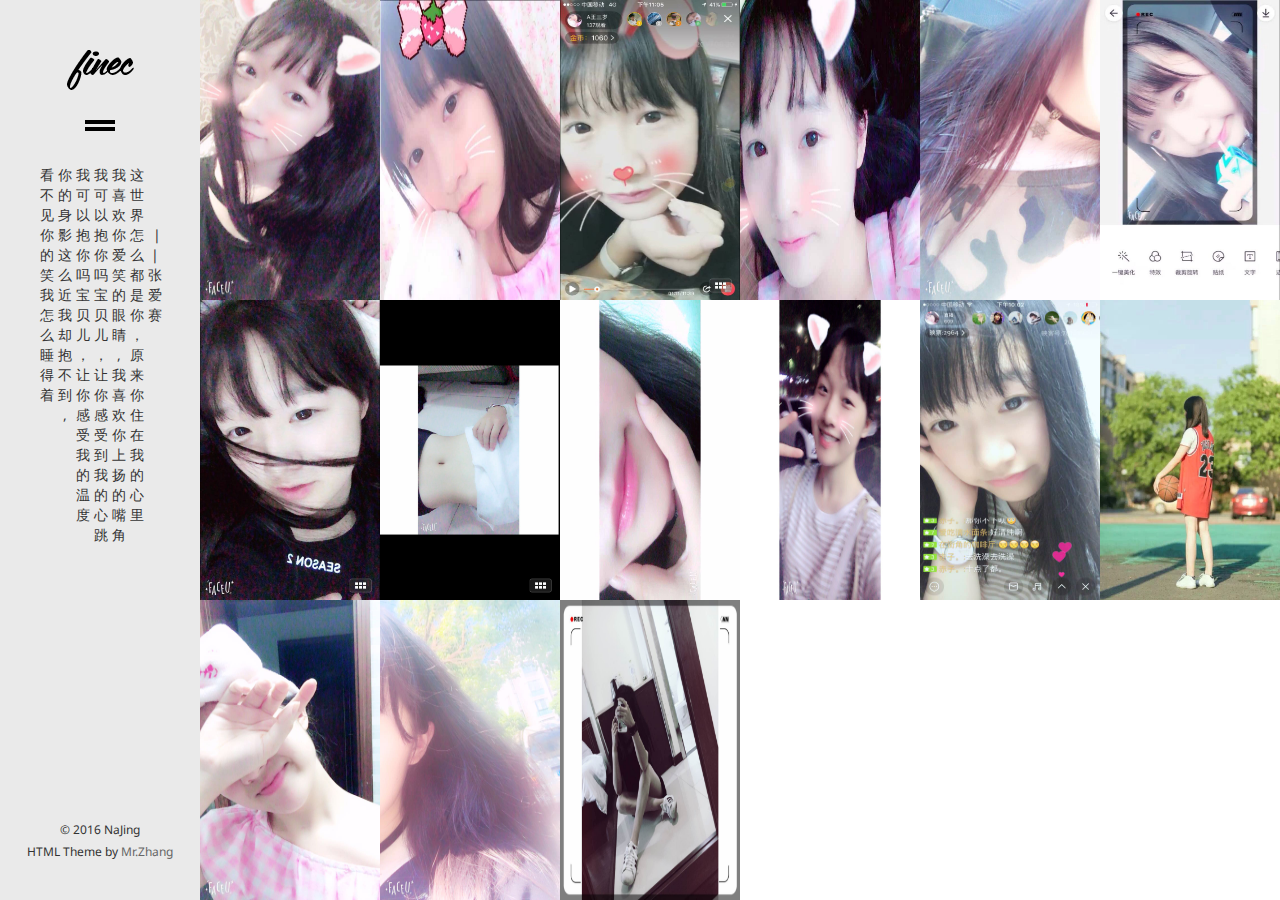
<file: index.html>
<html>

<head>

	<title>张雨辰爱王赛</title>
	<meta charset="utf-8">
    <meta http-equiv="X-UA-Compatible" content="IE=edge" />
	<meta name="keywords" content="" />
	<meta name="description" content="love" />
    <link rel="shortcut icon" type="image/png" href="images/favicon.jpg"/>

    <!-- Favicon -->
	<link rel="shortcut icon" href="loveheart.ico">

    <!-- this styles only adds some repairs on idevices  -->
    <meta name="viewport" content="width=device-width, initial-scale=1.0">

    <!-- Latest compiled and minified CSS -->
    <link rel="stylesheet" href="style.css">
    <style>
	#endwaysul{
	width:200px;
	height:390px;
	overflow:hidden;
	list-style:none;}

    #endways{
	float:left;
	display:inline;
	margin-left:4px;
	width:14px;
    height:100px;
	-size:14px;
	word-wrap:break-word;
	word-break:nomal;
	}

	</style>
</head>



<body class="home">

<audio autoplay="autoplay" loop="loop">
         <source src="http://ocr3oyxoh.bkt.clouddn.com/song.mp3" type="audio/mpeg" >
         Your browser does not support the audio element.
         </audio>
<!-- / Site Header -->
<div class="site-header">


    <!-- / Site Logo -->
	<div class="site-logo">
    	<a href="">
    		<img src="images/site-logo.png" />
        </a>
    </div>
	<!-- \ Site Logo -->


    <!-- / Site Menu -->
    <div class="site-menu">
    	<div class="icon"></div>
        <div class="menu">
            <ul>
                <li><a href="index.html" target="_bank">主页</a></li>
                <li><a href="about.html" target="_bank">关于我们</a></li>
                <li><a href="birthday.html" target="_bank">今天是你的生日</a></li>
            </ul>
        </div>
    </div>
	<!-- \ Site Menu -->
    <!-- / Site Description -->
	<ul id="endwaysul">
	  <li id="endways"></li>
	  <li id="endways"></li>
	  <li id="endways">看不见你的笑我怎么睡得着</li>
	  <li id="endways">你的身影这么近我却抱不到,</li>
	  <li id="endways">我可以抱你吗宝贝儿，让你感受我的温度</li>
	  <li id="endways">我可以抱你吗宝贝儿，让你感受到我的心跳</li>
	  <li id="endways">我喜欢你爱笑的眼睛,我喜欢你上扬的嘴角</li>
	  <li id="endways">这世界怎么都是你，原来你住在我的心里</li>
	  <li id="endways">&nbsp;&nbsp;&nbsp;&nbsp;&nbsp;&nbsp;&nbsp;&nbsp;&nbsp;&nbsp;||张爱赛</li>
	</ul>

	<!-- \ Site Description -->


    <!-- / Site Footer -->
    <div class="site-footer">

    	<p>© 2016 NaJing</p>
        <p>HTML Theme by <a href="http://张雨辰爱王赛.info">Mr.Zhang</a></p>
    </div>
    <!-- \ Site Footer -->

</div>
<!-- \ Site Header -->


<!-- \ Site Main -->
<div class="site-main">

    <ul class="row grid cs-style-2">
      <li class="col-md-2 post">
		<figure>
			<img src="images/liying/1.png" width="300" height="300">
			<figcaption>
				<h3>L</h3>
				<span>愿得一心人，白头不相离</span>
			</figcaption>
		</figure>
      </li>
      <li class="col-md-2 post">
		<figure>
			<img src="images/liying/2.png" width="300" height="300">
			<figcaption>
				<h3>O</h3>
				<span>只愿君心似我心，定不负相思意。</span>
			</figcaption>
		</figure>
      </li>
      <li class="col-md-2 post">
		<figure>
			<img src="images/liying/3.png" width="300" height="300">
			<figcaption>
				<h3>V</h3>
				<span>美人如花隔云端！上有青冥之长天，下有渌水之波澜。</span>
			</figcaption>
		</figure>
      </li>
      <li class="col-md-2 post">
		<figure>
			<img src="images/liying/4.png" width="300" height="300">
			<figcaption>
				<h3>E</h3>
				<span>天涯地角有穷时，只有相思无尽处。</span>
			</figcaption>
		</figure>
      </li>
      <li class="col-md-2 post">
		<figure>
			<img src="images/liying/5.png" width="300" height="300">
			<figcaption>
				<h3>Y</h3>
				<span>情人怨遥夜，竟夕起相思。</span>
			</figcaption>
		</figure>
      </li>
      <li class="col-md-2 post">
		<figure>
			<img src="images/liying/6.png" width="300" height="300">
			<figcaption>
				<h3>O</h3>
				<span>忆君心似西江水，日夜东流无歇时。</span>
			</figcaption>
		</figure>
      </li>

      <li class="col-md-2 post">
		<figure>
			<img src="images/liying/8.png" width="300" height="300">
			<figcaption>
				<h3>U</h3>
				<span>芙蓉不及美人妆，水殿风来珠翠香</span>
			</figcaption>
		</figure>
      </li>
      <li class="col-md-2 post">
		<figure>
			<img src="images/liying/9.png" width="300" height="300">
			<figcaption>
				<h3>F</h3>
				<span>这世界要是没有爱情，它在我们心中还会有什么意义！</span>
			</figcaption>
		</figure>
      </li>
      <li class="col-md-2 post">
		<figure>
			<img src="images/liying/10.png" width="300" height="300">
			<figcaption>
				<h3>O</h3>
				<span>爱情从爱情中来。</span>
			</figcaption>
		</figure>
      </li>
      <li class="col-md-2 post">
		<figure>
			<img src="images/liying/11.png" width="300" height="300">
			<figcaption>
				<h3>R</h3>
				<span>爱情无需言作媒，全在心领神会。</span>
			</figcaption>
		</figure>
      </li>
      <li class="col-md-2 post">
		<figure>
			<img src="images/liying/12.png" width="300" height="300">
			<figcaption>
				<h3>E</h3>
				<span>爱情存在于奉献的欲望之中</span>
			</figcaption>
		</figure>
      </li>
      <li class="col-md-2 post">
		<figure>
			<img src="images/liying/13.png" width="300" height="300">
			<figcaption>
				<h3>V</h3>
				<span>爱是一种甜蜜的痛苦</span>
			</figcaption>
		</figure>
      </li>




     <!--  <li class="col-md-2 post">
		<figure>
			<img src="images/liying/house.png" width="300" height="300">
			<figcaption>
				<h3>E</h3>
				<span>你想像中的卧室我希望能把它变成现实
        </span>
			</figcaption>
		</figure>
      </li> -->
	   <li class="col-md-2 post">
		<figure>
			<img src="images/liying/14.png" width="300" height="300">
			<figcaption>
				<h3>V</h3>
				<span>我喜欢你</span>
			</figcaption>
		</figure>
      </li>
	   <li class="col-md-2 post">
		<figure>
			<img src="images/liying/15.png" width="300" height="300">
			<figcaption>
				<h3>E</h3>
				<span>做我女朋友吧</span>
			</figcaption>
		</figure>
      </li>
	   <li class="col-md-2 post">
		<figure>
			<img src="images/liying/16.png" width="300" height="300">
			<figcaption>
				<h3>R</h3>
				<span>永远~~~</span>
			</figcaption>
		</figure>
      </li>
    </ul>
</div>



<!-- / JS Files  -->

    <!-- jQuery -->
    <script src="js/jQuery/jquery-2.1.1.js"></script>

    <!-- Theme Functions -->
    <script src="js/functions.js"></script>

    <!-- Caption Effects Plugin -->
    <script src="CaptionHoverEffects/js/modernizr.custom.js"></script>
    <script src="CaptionHoverEffects/js/toucheffects.js"></script>

<!-- \ JS Files  -->



</body>
</html>
</file>
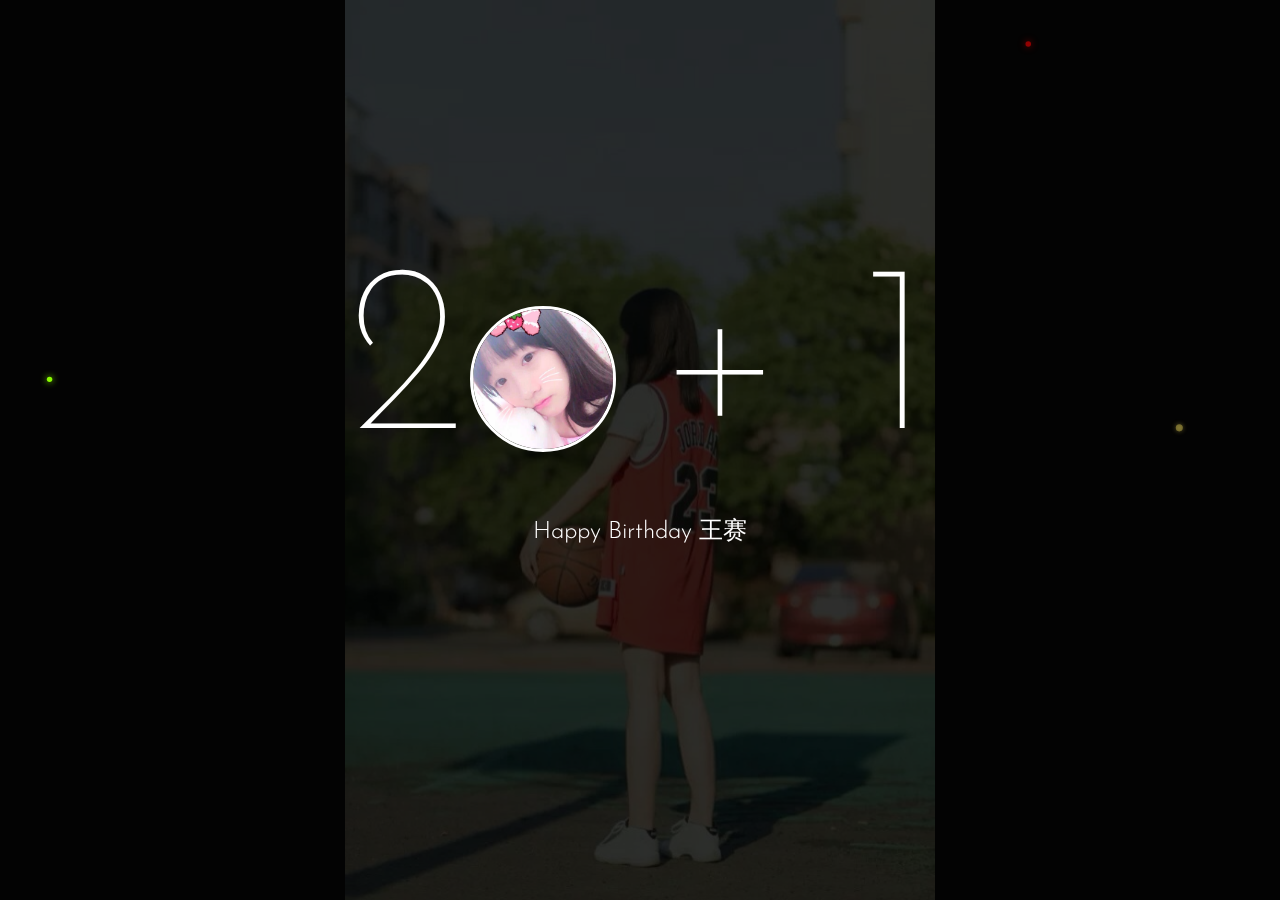
<file: birthday.html>
<!DOCTYPE html>
<html lang="en">
<head>
  <meta charset="UTF-8">
  <title>生日快乐</title>
  <style type="text/css">

    .inline-blocks > .block{
      display: inline-block;
      vertical-align: middle;
    }
    .image{
      height: 140px;
      width: 140px;
      border-radius: 180px;
      border: 3px solid #fff;
      margin-top: 22px;
      margin-right: 40px;

    }

    .twenty-one{
      font-size: 240px;
      font-family: 'Josefin Sans';
      font-weight: 100;
      line-height: 180px;
      color: #fff;
      margin: 40px 0;
    }

    .bday{
      font-size: 24px;
      color: #fff;
      font-family: 'Josefin Sans';
      font-weight: 300;
      text-align: center;
    }

    .cover{
      background: rgba(0,0,0,0.82);
      position: absolute;
      width: 100%;
      height: 100%;
      top:0;
      left: 0;
      z-index: 1000;
    }

    #can{
      position: absolute;
      width: 100%;
      height: 100%;
      top: 0;
      left: 0;
    }


    .super-centered-container{
      display:flex;
      align-items: center;
      justify-content: center;
    }

    html,body{
      width: 100%;
      height: 100%;
      margin: 0;
      background:#131313;
      overflow:hidden;
    }

    a{
      color: skyblue;
      text-decoration: none;
    }

    .overlay-static{
      position: relative;
      z-index: 1000;
      margin-bottom: 100px;
    }

    body{
      background: url('./images/liying/13.png') no-repeat;
      background-position: center center;
      background-size: contain;
    }
  </style>
</head>
<body>
  <link href='http://fonts.googleapis.com/css?family=Josefin+Sans:100,300' rel='stylesheet' type='text/css'>
  <div class="cover super-centered-container">
    <canvas id="can">Get a browser</canvas>
    <div class="overlay-static">
      <div class="inline-blocks">
        <h2 class="twenty-one block">2</h2>
        <img class="image block" src="./images/liying/2.png"><h2 class="twenty-one block"> + 1</h2>
      </div>
      <h1 class="bday">Happy Birthday 王赛</h1>
    </div>
  </div>


  <script type="text/javascript">

    const TwoPI = Math.PI * 2;
    var w = window.innerWidth;
    var h = window.innerHeight;
    var center_x = w / 2;
    var center_y = h / 2;

    var colors = ['#FF0000', '#E8D45B', '#8CFF00']

    // I know the abs is not needed... but oh well
    var max_distance = Math.abs(Math.max(center_x, center_y));
    var min_distance = Math.abs(Math.min(center_x, center_y));
    function Firefly(){
      this.velocity = 0;
      var random_angle = Math.random() * TwoPI;
      this.x = center_x +  Math.sin(random_angle) * ((Math.random() * (max_distance - min_distance) + min_distance));
      this.y = center_y + Math.cos(random_angle) * ((Math.random() * (max_distance - min_distance) + min_distance));



      this.angle_of_attack = Math.atan2(  this.y - center_y ,  this.x - center_x);
      this.vel =  ( Math.random() * 5 ) + 5 ;

      this.color = colors[ ~~(colors.length * Math.random()) ]


      this.xvel = this.vel * Math.cos( this.angle_of_attack );
      this.yvel = this.vel * Math.sin( this.angle_of_attack );
      this.size = 2 + Math.random() * 2;

      this.phase_diff = Math.random() * TwoPI;

    }



    Firefly.prototype.move = function(dt){
      if( isOnHeart(this.x, this.y)){
        this.size -= 0.001;
        return;
      }
      this.x += this.xvel * dt;
      this.y += this.yvel * dt;
    }

    Firefly.prototype.render = function(ctx, now){
      if( this.size < 1) {
        return;
      }
      ctx.globalAlpha = Math.max(Math.abs(Math.sin( (now + this.phase_diff) / (~~(this.size * 100)) )), 0.4);
      ctx.fillStyle = this.color;
      ctx.shadowColor = this.color;
      ctx.shadowBlur = 20 / this.size;
      ctx.beginPath();
      ctx.arc( this.x, this.y, this.size, 0, TwoPI, false);
      ctx.closePath();
      ctx.fill();
    }

    var max_fireflies = 500;
    var canvas = document.getElementById('can');
    var ctx = canvas.getContext('2d');
    canvas.width = window.innerWidth;
    canvas.height = window.innerHeight;

    var fireflies = [];


    var last = Date.now();
    var dt = 0, now = 0;
    var alive_fireflies = 0;
    var last_emit = 0;

    function render(){
      now = Date.now();
      dt = (last - now) / 1000;
      last = now;
      ctx.clearRect(0,0,w,h);
      fireflies.forEach(function(f){
        f.move(dt);
        f.render(ctx, now);
      });

      fireflies = fireflies.filter(function(f){
        return (f.size > 1);
      });

      alive_fireflies = fireflies.length;

      if( alive_fireflies < max_fireflies && last_emit - now < - 100){
        fireflies.push( new Firefly());
        last_emit = now;
      }

      requestAnimationFrame(render);
    }


    render();

    //
    function isOnHeart(x,y){
        x = ((x - center_x) / (min_distance * 1.2)) * 1.8;
        y = ((y - center_y) / (min_distance)) * - 1.8;

        var x2 = x * x;
        var y2 = y * y;
        // Simplest Equation of lurve
        return (Math.pow((x2 + y2 - 1), 3) - (x2 * (y2 * y)) <= 0);
    }

  </script>

</body>
</html>
</file>
<file: style.css>
@charset "utf-8";
@import url(css/bootstrap.min.css); /* Bootstrap */
@import url(http://fonts.googleapis.com/css?family=Droid+Sans); /* Fonts */
@import url(icons/social/css/pe-icon-social.css); /* Icon Fonts */
@import url(icons/pe-icon-7-stroke/css/pe-icon-7-stroke.css); /* Icon Fonts */
@import url(CaptionHoverEffects/css/component.css); /* Hover Effects Plugin */
/* [[[ Globals ]]] */

body {
	height:100%;
	background-color:#fff;
	font-family: 'Droid Sans', sans-serif;
	color:#333333;
}
h3{
	text-align:center;
}
ul {
	padding:0px
}
li {
	list-style:none;
	margin:5px 0px
}
a {
	color:#666;
}
a:hover {
	color:#111;
	text-decoration:none;
}
input, textarea {
	padding:9px 12px;
	border:none;
	background-color:#eaeaea;
	float:left;
	margin:0px
}
.highlight {
	background-color:#FC3;
	padding:3px;
	border-radius:1px
}
.site-header {
	position: fixed;
	left: 0;
	padding-top: 0;
	overflow: hidden;
	width:200px;
	height:100%;
	display:block;
	content: ' ';
	display: table;
	clear:both;
	float:left;
	padding-top:20px;
	text-align:center;
	background-color:#eaeaea;
	box-size:border-box;
}
.site-footer {
	position:absolute;
	bottom:0;
	left:0;
	margin-bottom:20px;
	font-size:12px;
	padding:20px;
	width:100%
}
.site-footer p {
	text-align:center;
	margin: 5px 0 0 0;
}
.site-header h1 {
	font-size:13px;
	padding:10px 27px;
	line-height:20px;
}
.site-header .site-logo {
	margin-top:30px;
}
.site-social {
	margin-bottom:20px;
	float:left;
	width:100%
}
.site-social ul {
	margin:0px auto;
	width:100%;
	float:left
}
.site-social li {
	text-align:center;
	display:inline;
	padding:5px;
}
.site-social i {
	font-size:20px;
	color:#999;
	cursor:pointer;
	-o-transition:.5s;
	-ms-transition:.5s;
	-moz-transition:.5s;
	-webkit-transition:.5s;
	transition:.5s;
}
.site-social i:hover {
	color:#9C9
}
svg {
	color:#03C
}
.site-menu .icon {
	width:30px;
	height:30px;
	background-image:url(images/menu-icon.png);
	margin:20px auto;
	cursor:pointer;
	-o-transition:.5s;
	-ms-transition:.5s;
	-moz-transition:.5s;
	-webkit-transition:.5s;
	transition:.5s;
}
.site-menu .icon:hover {
	opacity: 0.4;
    filter: alpha(opacity=40);
}

.site-menu .icon.opened {
	background-position:bottom
}
.site-menu .menu {
	background-color:#333;
	color:#CCC;
	width:100%;
	padding:15px 0px;
	display:none;
	float:left;
	margin-bottom:10px
}
.site-menu li {
	padding:3px 0;
}
.site-menu li a {
	color:#FFF;
	-o-transition:.5s;
	-ms-transition:.5s;
	-moz-transition:.5s;
	-webkit-transition:.5s;
	transition:.5s;
	border-bottom:#333 solid 2px;
	margin-bottom:5px;
}
.site-menu li a:hover {
	color:#EAEAEA;
	border-bottom:#9C9 solid 2px;
}
.site-menu li a:focus {
	text-decoration:none
}
.site-main {
	margin-left:200px;
	text-align:center;
}
.inner {
	max-width:600px;
	width:100%;
	margin:0px auto;
	padding:40px 0px;
}
/* [[[ Home ]]] */

.home .site-main {
}
.home .site-main img {
	width:100%
}
.home .site-main .post {
	padding:0px
}
.home .row {
	margin-right:0px;
	margin-left:0px
}
/* [[[ Portfolio Single ]]] */

.portfolio-single .site-main img {
	max-width:600px;
	width:100%;
	height:auto;
	margin:10px 0px;
}
.portfolio-single .site-main .inner {
	max-width:640px;
	width:100%;
	margin:0px auto;
	padding:20px;
}
.portfolio-single .site-main .inner h2, p {
	width:100%;
	float:left;
	text-align:left;
}
.portfolio-single .site-main .inner h2 {
	padding-top:20px;
}
.portfolio-single .site-main .inner .next {
	color:#000;
	padding:50px;
}
.portfolio-single .site-main .inner .next img {
	width:inherit;
	margin:10px;
}
.portfolio-single .site-main .desc {
	margin-top:20px;
}
.portfolio-single .site-main li {
	float:left;
	width:100%;
	margin-top:0px;
	text-align:left;
	color:#777;
	font-size:14px;
}
/* [[[ Blog ]]] */

.blog .post img {
	max-width:600px;
	width:100%;
	height:auto;
}
.blog .post {
	margin-bottom:40px;
	float:left
}
.blog .post h2, p, .date {
	width:100%;
	float:left;
	text-align:left;
}
.blog .post .date {
	font-size:12px;
	color:#000;
	margin-top:10px;
	color:#666;
	text-align:left
}
.blog .quote-post h2 {
	text-align:center;
	font-weight:bold
}
.blog .quote-post p {
	color:#999
}



/* [[[ Blog Single ]]] */
.blog-single .desc {
	text-align:justify
}
.comments {
}
.comments {
	width:100%;
	text-align:left
}
.comments .comments-title {
	margin-bottom:20px;
}
.comments li {
	margin:5px 0px;
	float:left
}
.comments-container {
	margin-bottom:10px;
}
.comments input {
	width:100%;
	text-align:left;
	margin-bottom:10px;
}
.comments textarea {
	width:100%;
	text-align:left;
	margin-bottom:10px;
}
.comments .comment-gravatar {
	float:left;
	max-width:60px;
}
.comments .comment-content {
	padding-left:80px;
}
.comments .comment-content .comment-author {
	color:#000;
}
.comments .comment-content .comment-date {
	font-size:12px;
	color:#999;
	margin-left:10px;
}
.comments .comment-content .comment-text {
	color:#666;
}
.comments .comments-fields {
}
/* [[[ Contact ]]] */

.contact .site-main .inner h2, p {
	width:100%;
	float:left;
	text-align:left;
}
.contact .site-main .inner h2 {
	padding-top:20px;
}
.contact input {
	width:100%;
	margin:5px 0
}
.contact textarea {
	width:100%;
	margin:5px 0
}
.contact textarea {
	height:120px;
}
.contact .btn {
	margin:5px 0;
	float:left
}
.contact .map {
	position: relative;
	padding-bottom: 56.25%;
	height: 0;
	overflow: hidden;
	max-width: 100%;
}
.contact .map iframe {
	position: absolute;
	top: 0;
	left: 0;
	width: 100%;
	height: 100%;
}
.contact .address {
	float:left;
	margin:10px 0 0 0;
}


/* [[[ Shortcodes ]]] */
.shortcodes .site-main { text-align:left }
.shortcodes .btn { margin-bottom:4px }
.shortcodes h4 { float:left; width:100%; margin-top:40px; }
.shortcodes h5 { float:left; width:100%; margin-top:30px; }

/* Tabs */
.tab-content { margin:10px 0px; text-align:justify }

/* Buttons */
.btn { border:none; border-radius:2px;  padding:10px 16px }
.btn.btn-default {  border:solid 1px #333;  padding:9px 14px }
.btn.btn-default:hover { background-color:#111; color:#fff }

.btn.btn-primary { background-color:#a780b9}
.btn.btn-primary:hover { background-color:#9468a8}
.btn.btn-success { background-color:#8084b9}
.btn.btn-success:hover { background-color:#676ba4}
.btn.btn-info { background-color:#79b6c1}
.btn.btn-info:hover { background-color:#599ba7}
.btn.btn-warning { background-color:#c17b79}
.btn.btn-warning:hover { background-color:#a45a57}
.btn.btn-danger { background-color:#c1a579}
.btn.btn-danger:hover { background-color:#a7895a}





/* Alerts */
.alert { padding:10px; border-radius:2px }
.alert.bg-primary { background-color:#5e84a5 }
.alert.bg-success { background-color:#c3dbb9 }
.alert.bg-info { background-color:#c8d4da }
.alert.bg-warning { background-color:#e7e4d2 }
.alert.bg-danger { background-color:#dfcccc }



/*Tabs*/
.nav-tabs>li.active>a { border-radius:2px}







/* TR Shortcodes */

.widget { float:left; margin-bottom:40px;}
.widget .title{ text-align:left }
.widget .desc{ text-align:left; color:#999 }

@media (max-width:992px) {
	.widget .list{ margin-bottom:20px }
}

/*Services Widget*/
.widget.services .sub-title{ text-align:center; font-size:18px; }
.widget.services .sub-desc{ text-align:center }
.widget.services .icon { font-size: 64px; text-align:center}
.widget.services .link { text-align:center }
.widget.services .link a{ background-color:#e7e7e7; padding:4px 7px; border-radius:2px; }
.widget.services .row{ margin-top:10px; float:left}


/*Staff Widget*/
.widget.staff .image { text-align:center}
.widget.staff .name { text-align:center; font-size:18px; margin-bottom:0px; }
.widget.staff .role { text-align:center; color:#999 }
.widget.staff .links {text-align:center}
.widget.staff .links a{padding:5px;}
.widget.staff .links a i{ font-size:16px;}

.widget.staff .row{ margin-top:7px; float:left}

/*Accordion Widget*/
.widget.accordion .panel-heading { padding:14px}
.widget.accordion .panel-group { float:left; width:100%}
.widget.accordion .panel-group a:hover{ color:#000}
.widget.accordion .panel-group a:focus{ text-decoration:none}
.widget.accordion .panel-default { border:none !important; text-align:left}
.widget.accordion .panel-group .panel-heading+.panel-collapse>.panel-body, .panel-group .panel-heading+.panel-collapse>.list-group { border-top:none;border-bottom:none; }
 
/*Testimonials Widget */
.widget.testimonials { text-align:center}
 
.widget.testimonials .image { text-align:center; margin-bottom:30px }
.widget.testimonials .msg,.name,.date { text-align:center }
.widget.testimonials .name { font-size:18px; margin-bottom:0px; }
.widget.testimonials .date { color:#999; }
.widget.testimonials .quote.left { font-size:38px; height:10px; float:left }
.widget.testimonials .quote.right { font-size:38px; height:10px; float:right }
.widget.testimonials .carousel-control:hover, .carousel-control { color:#000 }
.widget.testimonials .carousel-control:focus, .carousel-control { color:#000 }
.widget.testimonials .carousel-control {  margin:30px; position:inherit; position:relative; top:20px; }
.widget.testimonials {}
 
/* [[[ About ]]] */

.about h2{ text-align:left }




/* [[[ Responsive ]]] */

 @media (max-width:992px) {
 .site-header {
 position:inherit;
 width:100%;
 display:block;
 float:left;
 background-color:#eaeaea;
 box-size:border-box;
 padding-top:0px;
 min-height:65px;
}
 .site-header .site-logo {
 margin-top:0px;
 z-index:99;
 padding:15px;
 float:left
}
 .site-header h1, .site-footer {
 display:none !important
}
.site-header .site-menu .icon {
 float:right;
 margin:20px 20px;
}
 .site-menu .menu {
 margin-bottom:0px
}
.col-md-2 {
width:33.33333333%;
float:left
}
.site-main {
 margin-top:0px;
 margin:0px auto;
 text-align:center;
 float:left;
 width:100%
}
 .inner {
 padding:40px 20px;
}
}
</file>
